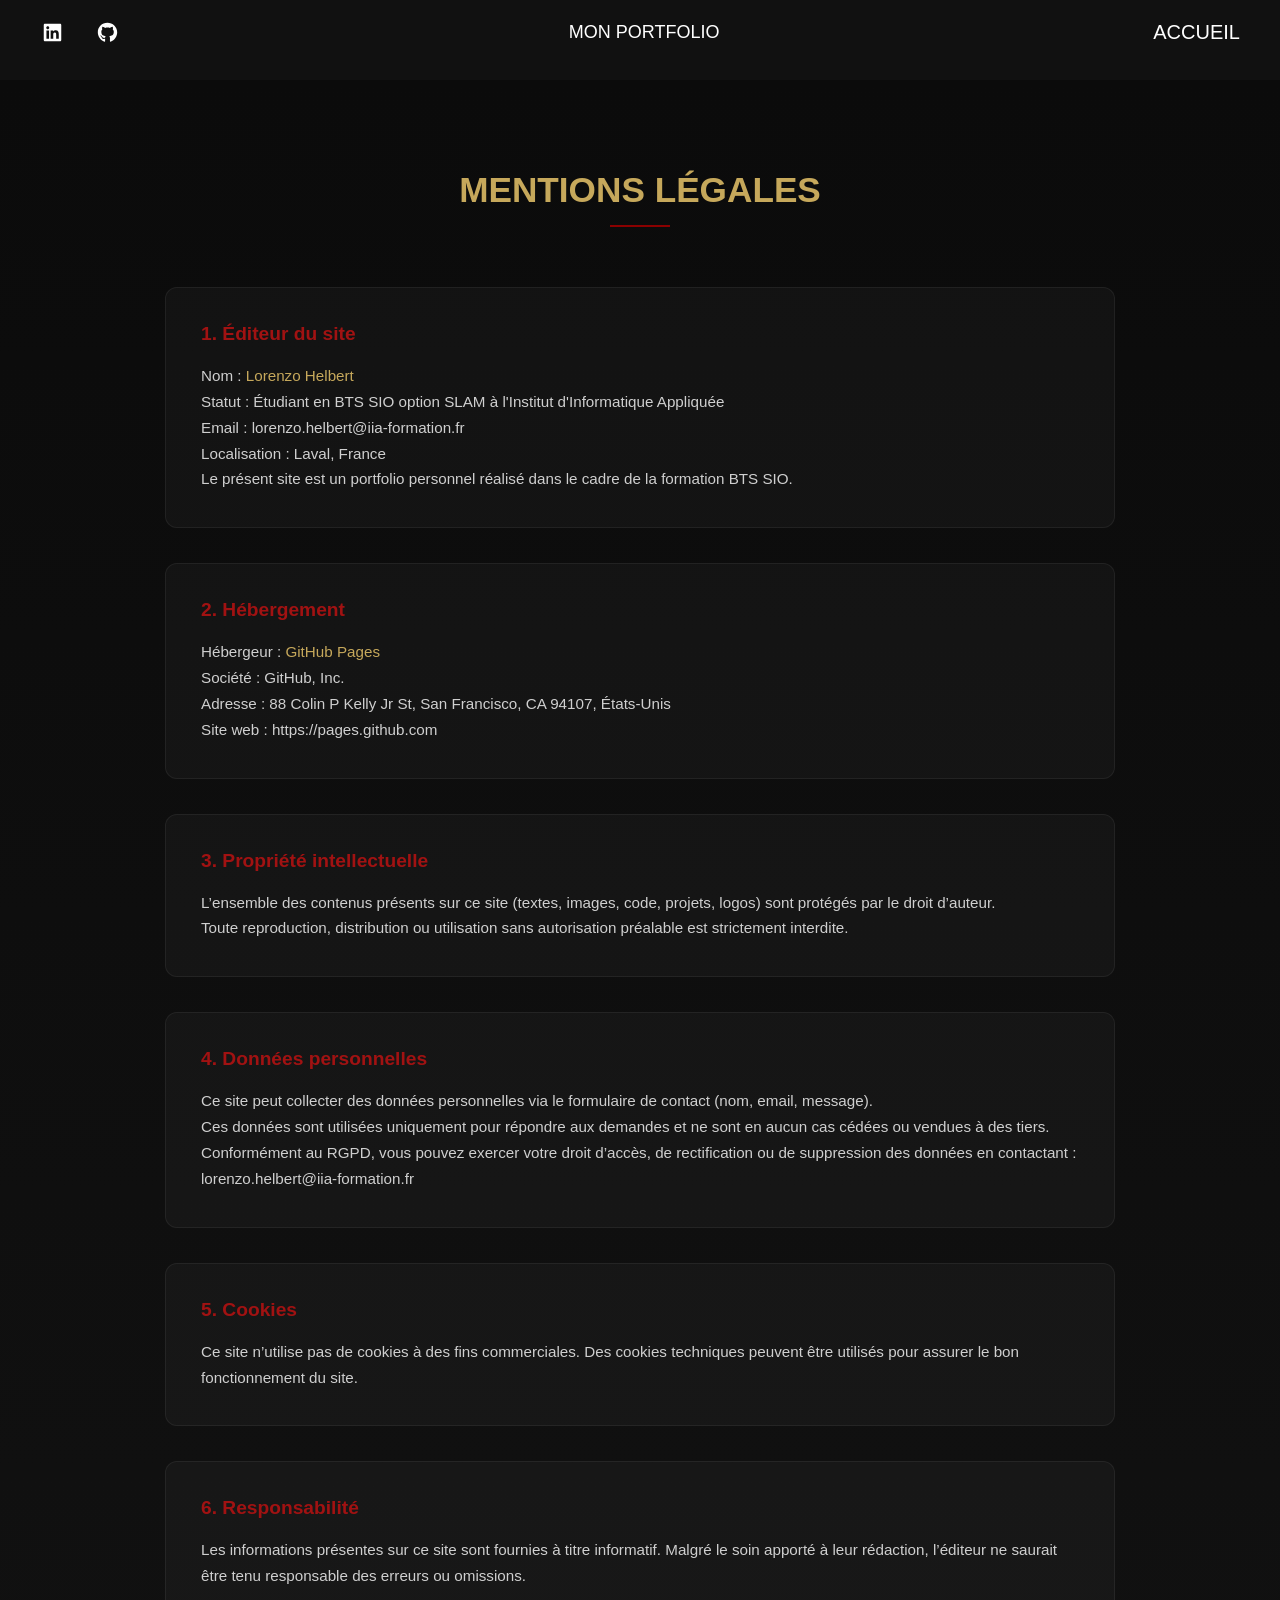
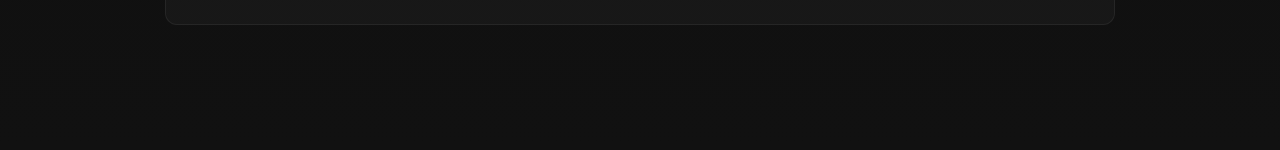
<file: mentions-legales.html>
<!DOCTYPE html>
<html lang="fr">
<head>
    <meta charset="UTF-8" />
    <meta name="viewport" content="width=device-width, initial-scale=1.0" />
    <title>HELBERT LORENZO</title>
    <link rel="website icon" type="jpg" href="assets/images/pp.jpg">
    <link rel="stylesheet" href="assets/css/style.css"/>
</head>

<body>
    <header class="header">
        <div class="socials">

            <a href="/" target="_blank" rel="noopener noreferrer" aria-label="Lien vers mon GitHub">
                <svg xmlns="http://www.w3.org/2000/svg" viewBox="0 0 640 640"><!--!Font Awesome Free v7.1.0 by @fontawesome - https://fontawesome.com License - https://fontawesome.com/license/free Copyright 2025 Fonticons, Inc.--><path d="M512 96L127.9 96C110.3 96 96 110.5 96 128.3L96 511.7C96 529.5 110.3 544 127.9 544L512 544C529.6 544 544 529.5 544 511.7L544 128.3C544 110.5 529.6 96 512 96zM231.4 480L165 480L165 266.2L231.5 266.2L231.5 480L231.4 480zM198.2 160C219.5 160 236.7 177.2 236.7 198.5C236.7 219.8 219.5 237 198.2 237C176.9 237 159.7 219.8 159.7 198.5C159.7 177.2 176.9 160 198.2 160zM480.3 480L413.9 480L413.9 376C413.9 351.2 413.4 319.3 379.4 319.3C344.8 319.3 339.5 346.3 339.5 374.2L339.5 480L273.1 480L273.1 266.2L336.8 266.2L336.8 295.4L337.7 295.4C346.6 278.6 368.3 260.9 400.6 260.9C467.8 260.9 480.3 305.2 480.3 362.8L480.3 480z"/></svg>
            </a>
            
            <a href="https://github.com/NeiLP14" target="_blank" rel="noopener noreferrer" aria-label="Lien vers mon GitHub">
                <svg xmlns="http://www.w3.org/2000/svg" viewBox="0 0 640 640"><!--!Font Awesome Free v7.1.0 by @fontawesome - https://fontawesome.com License - https://fontawesome.com/license/free Copyright 2025 Fonticons, Inc.--><path d="M237.9 461.4C237.9 463.4 235.6 465 232.7 465C229.4 465.3 227.1 463.7 227.1 461.4C227.1 459.4 229.4 457.8 232.3 457.8C235.3 457.5 237.9 459.1 237.9 461.4zM206.8 456.9C206.1 458.9 208.1 461.2 211.1 461.8C213.7 462.8 216.7 461.8 217.3 459.8C217.9 457.8 216 455.5 213 454.6C210.4 453.9 207.5 454.9 206.8 456.9zM251 455.2C248.1 455.9 246.1 457.8 246.4 460.1C246.7 462.1 249.3 463.4 252.3 462.7C255.2 462 257.2 460.1 256.9 458.1C256.6 456.2 253.9 454.9 251 455.2zM316.8 72C178.1 72 72 177.3 72 316C72 426.9 141.8 521.8 241.5 555.2C254.3 557.5 258.8 549.6 258.8 543.1C258.8 536.9 258.5 502.7 258.5 481.7C258.5 481.7 188.5 496.7 173.8 451.9C173.8 451.9 162.4 422.8 146 415.3C146 415.3 123.1 399.6 147.6 399.9C147.6 399.9 172.5 401.9 186.2 425.7C208.1 464.3 244.8 453.2 259.1 446.6C261.4 430.6 267.9 419.5 275.1 412.9C219.2 406.7 162.8 398.6 162.8 302.4C162.8 274.9 170.4 261.1 186.4 243.5C183.8 237 175.3 210.2 189 175.6C209.9 169.1 258 202.6 258 202.6C278 197 299.5 194.1 320.8 194.1C342.1 194.1 363.6 197 383.6 202.6C383.6 202.6 431.7 169 452.6 175.6C466.3 210.3 457.8 237 455.2 243.5C471.2 261.2 481 275 481 302.4C481 398.9 422.1 406.6 366.2 412.9C375.4 420.8 383.2 435.8 383.2 459.3C383.2 493 382.9 534.7 382.9 542.9C382.9 549.4 387.5 557.3 400.2 555C500.2 521.8 568 426.9 568 316C568 177.3 455.5 72 316.8 72zM169.2 416.9C167.9 417.9 168.2 420.2 169.9 422.1C171.5 423.7 173.8 424.4 175.1 423.1C176.4 422.1 176.1 419.8 174.4 417.9C172.8 416.3 170.5 415.6 169.2 416.9zM158.4 408.8C157.7 410.1 158.7 411.7 160.7 412.7C162.3 413.7 164.3 413.4 165 412C165.7 410.7 164.7 409.1 162.7 408.1C160.7 407.5 159.1 407.8 158.4 408.8zM190.8 444.4C189.2 445.7 189.8 448.7 192.1 450.6C194.4 452.9 197.3 453.2 198.6 451.6C199.9 450.3 199.3 447.3 197.3 445.4C195.1 443.1 192.1 442.8 190.8 444.4zM179.4 429.7C177.8 430.7 177.8 433.3 179.4 435.6C181 437.9 183.7 438.9 185 437.9C186.6 436.6 186.6 434 185 431.7C183.6 429.4 181 428.4 179.4 429.7z"/></svg>
            </a>

        </div>

        <a href="#" class="logo">
            <span class="text-main">MON PORTFOLIO</span>
            <span class="text-hover">HOPE</span>
        </a>

        <div class="accueil">
            <a href="index.html">ACCUEIL</a>
        </div>
    </header>

    <div id="overlay" class="overlay"></div>

    <main>
        <div class="container">
                <section id="mentions-legales">
                    <div class="ml-container">
                        <h2>MENTIONS LÉGALES</h2>

                        <div class="ml-bloc">
                            <h3>1. Éditeur du site</h3>
                            <p>
                                Nom : <span class="highlight">Lorenzo Helbert</span><br>
                                Statut : Étudiant en BTS SIO option SLAM à l'Institut d'Informatique Appliquée<br>
                                Email : lorenzo.helbert@iia-formation.fr<br>
                                Localisation : Laval, France
                            </p>
                            <p>
                                Le présent site est un portfolio personnel réalisé dans le cadre 
                                de la formation BTS SIO.
                            </p>
                        </div>

                        <div class="ml-bloc">
                            <h3>2. Hébergement</h3>
                            <p>
                                Hébergeur : <span class="highlight">GitHub Pages</span><br>
                                Société : GitHub, Inc.<br>
                                Adresse : 88 Colin P Kelly Jr St, San Francisco, CA 94107, États-Unis<br>
                                Site web : https://pages.github.com
                            </p>
                        </div>

                        <div class="ml-bloc">
                            <h3>3. Propriété intellectuelle</h3>
                            <p>
                                L’ensemble des contenus présents sur ce site (textes, images, code, 
                                projets, logos) sont protégés par le droit d’auteur.
                            </p>
                            <p>
                                Toute reproduction, distribution ou utilisation sans autorisation 
                                préalable est strictement interdite.
                            </p>
                        </div>

                        <div class="ml-bloc">
                            <h3>4. Données personnelles</h3>
                            <p>
                                Ce site peut collecter des données personnelles via le formulaire de contact 
                                (nom, email, message).
                            </p>
                            <p>
                                Ces données sont utilisées uniquement pour répondre aux demandes 
                                et ne sont en aucun cas cédées ou vendues à des tiers.
                            </p>
                            <p>
                                Conformément au RGPD, vous pouvez exercer votre droit d’accès, 
                                de rectification ou de suppression des données en contactant : 
                                lorenzo.helbert@iia-formation.fr
                            </p>
                        </div>

                        <div class="ml-bloc">
                            <h3>5. Cookies</h3>
                            <p>
                                Ce site n’utilise pas de cookies à des fins commerciales.
                                Des cookies techniques peuvent être utilisés pour assurer 
                                le bon fonctionnement du site.
                            </p>
                        </div>

                        <div class="ml-bloc">
                            <h3>6. Responsabilité</h3>
                            <p>
                                Les informations présentes sur ce site sont fournies à titre informatif. 
                                Malgré le soin apporté à leur rédaction, l’éditeur ne saurait être tenu 
                                responsable des erreurs ou omissions.
                            </p>
                        </div>

                    </div>
            </section>
        </div>
    </main>

    <script src="assets/javascript/script.js"></script>
</body>
</file>
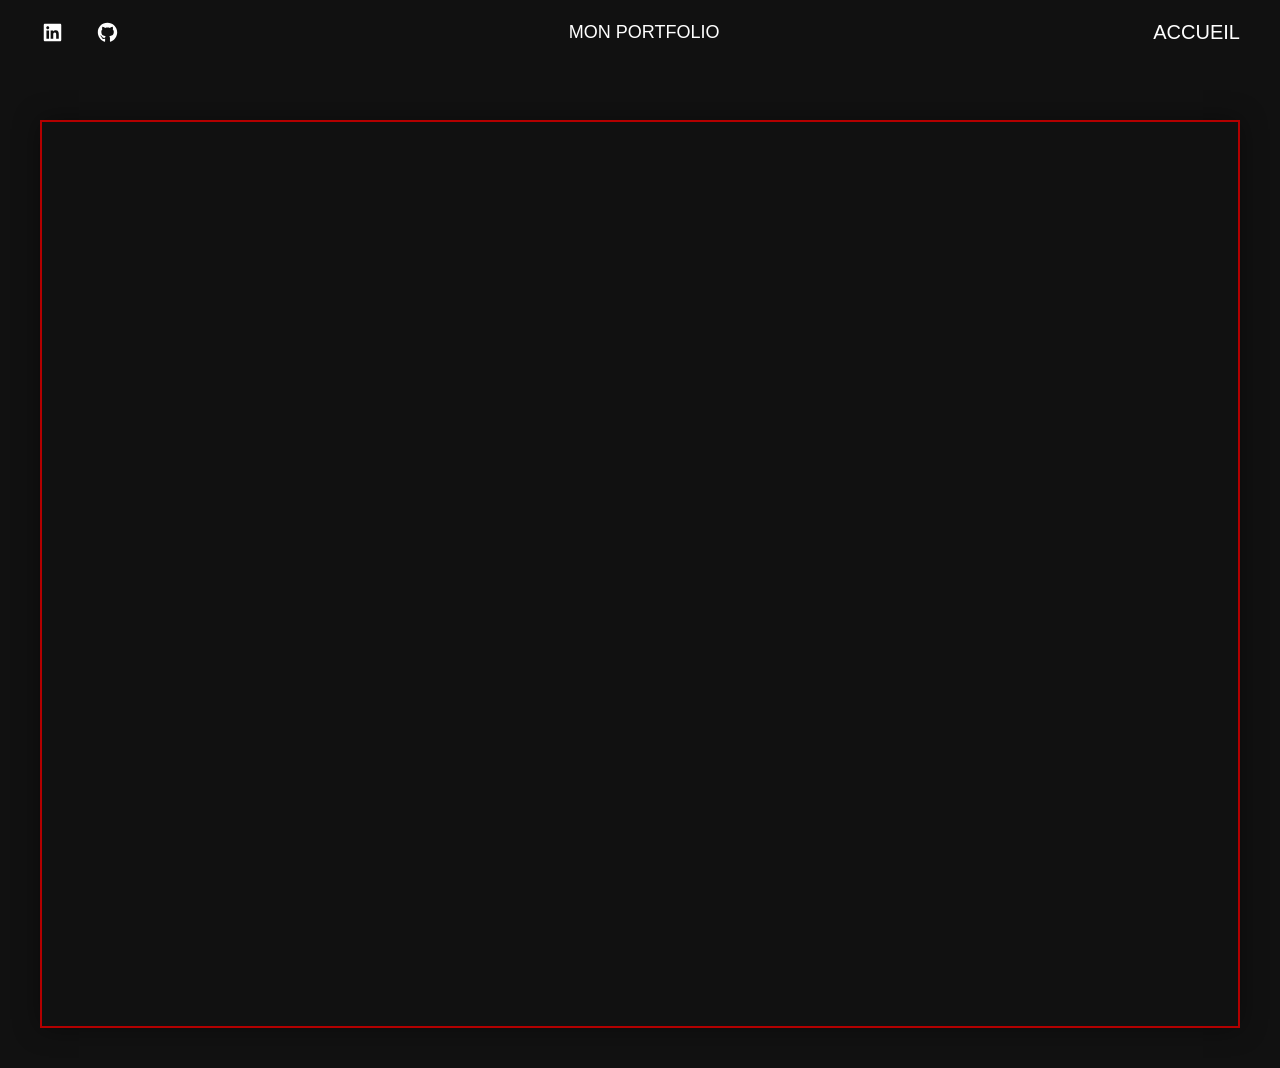
<file: tableau_E5.html>
<!DOCTYPE html>
<html lang="fr">
<head>
    <meta charset="UTF-8" />
    <meta name="viewport" content="width=device-width, initial-scale=1.0" />
    <title>HELBERT LORENZO</title>
    <link rel="website icon" type="jpg" href="assets/images/pp.jpg">
    <link rel="stylesheet" href="assets/css/style.css"/>
</head>

<body>
    <header class="header">
        <div class="socials">

            <a href="/" target="_blank" rel="noopener noreferrer" aria-label="Lien vers mon GitHub">
                <svg xmlns="http://www.w3.org/2000/svg" viewBox="0 0 640 640"><!--!Font Awesome Free v7.1.0 by @fontawesome - https://fontawesome.com License - https://fontawesome.com/license/free Copyright 2025 Fonticons, Inc.--><path d="M512 96L127.9 96C110.3 96 96 110.5 96 128.3L96 511.7C96 529.5 110.3 544 127.9 544L512 544C529.6 544 544 529.5 544 511.7L544 128.3C544 110.5 529.6 96 512 96zM231.4 480L165 480L165 266.2L231.5 266.2L231.5 480L231.4 480zM198.2 160C219.5 160 236.7 177.2 236.7 198.5C236.7 219.8 219.5 237 198.2 237C176.9 237 159.7 219.8 159.7 198.5C159.7 177.2 176.9 160 198.2 160zM480.3 480L413.9 480L413.9 376C413.9 351.2 413.4 319.3 379.4 319.3C344.8 319.3 339.5 346.3 339.5 374.2L339.5 480L273.1 480L273.1 266.2L336.8 266.2L336.8 295.4L337.7 295.4C346.6 278.6 368.3 260.9 400.6 260.9C467.8 260.9 480.3 305.2 480.3 362.8L480.3 480z"/></svg>
            </a>
            
            <a href="https://github.com/NeiLP14" target="_blank" rel="noopener noreferrer" aria-label="Lien vers mon GitHub">
                <svg xmlns="http://www.w3.org/2000/svg" viewBox="0 0 640 640"><!--!Font Awesome Free v7.1.0 by @fontawesome - https://fontawesome.com License - https://fontawesome.com/license/free Copyright 2025 Fonticons, Inc.--><path d="M237.9 461.4C237.9 463.4 235.6 465 232.7 465C229.4 465.3 227.1 463.7 227.1 461.4C227.1 459.4 229.4 457.8 232.3 457.8C235.3 457.5 237.9 459.1 237.9 461.4zM206.8 456.9C206.1 458.9 208.1 461.2 211.1 461.8C213.7 462.8 216.7 461.8 217.3 459.8C217.9 457.8 216 455.5 213 454.6C210.4 453.9 207.5 454.9 206.8 456.9zM251 455.2C248.1 455.9 246.1 457.8 246.4 460.1C246.7 462.1 249.3 463.4 252.3 462.7C255.2 462 257.2 460.1 256.9 458.1C256.6 456.2 253.9 454.9 251 455.2zM316.8 72C178.1 72 72 177.3 72 316C72 426.9 141.8 521.8 241.5 555.2C254.3 557.5 258.8 549.6 258.8 543.1C258.8 536.9 258.5 502.7 258.5 481.7C258.5 481.7 188.5 496.7 173.8 451.9C173.8 451.9 162.4 422.8 146 415.3C146 415.3 123.1 399.6 147.6 399.9C147.6 399.9 172.5 401.9 186.2 425.7C208.1 464.3 244.8 453.2 259.1 446.6C261.4 430.6 267.9 419.5 275.1 412.9C219.2 406.7 162.8 398.6 162.8 302.4C162.8 274.9 170.4 261.1 186.4 243.5C183.8 237 175.3 210.2 189 175.6C209.9 169.1 258 202.6 258 202.6C278 197 299.5 194.1 320.8 194.1C342.1 194.1 363.6 197 383.6 202.6C383.6 202.6 431.7 169 452.6 175.6C466.3 210.3 457.8 237 455.2 243.5C471.2 261.2 481 275 481 302.4C481 398.9 422.1 406.6 366.2 412.9C375.4 420.8 383.2 435.8 383.2 459.3C383.2 493 382.9 534.7 382.9 542.9C382.9 549.4 387.5 557.3 400.2 555C500.2 521.8 568 426.9 568 316C568 177.3 455.5 72 316.8 72zM169.2 416.9C167.9 417.9 168.2 420.2 169.9 422.1C171.5 423.7 173.8 424.4 175.1 423.1C176.4 422.1 176.1 419.8 174.4 417.9C172.8 416.3 170.5 415.6 169.2 416.9zM158.4 408.8C157.7 410.1 158.7 411.7 160.7 412.7C162.3 413.7 164.3 413.4 165 412C165.7 410.7 164.7 409.1 162.7 408.1C160.7 407.5 159.1 407.8 158.4 408.8zM190.8 444.4C189.2 445.7 189.8 448.7 192.1 450.6C194.4 452.9 197.3 453.2 198.6 451.6C199.9 450.3 199.3 447.3 197.3 445.4C195.1 443.1 192.1 442.8 190.8 444.4zM179.4 429.7C177.8 430.7 177.8 433.3 179.4 435.6C181 437.9 183.7 438.9 185 437.9C186.6 436.6 186.6 434 185 431.7C183.6 429.4 181 428.4 179.4 429.7z"/></svg>
            </a>

        </div>

        <a href="#" class="logo">
            <span class="text-main">MON PORTFOLIO</span>
            <span class="text-hover">HOPE</span>
        </a>

        <div class="accueil">
            <a href="index.html">ACCUEIL</a>
        </div>
    </header>

    <div id="overlay" class="overlay"></div>

    <main>
        <div class="container">
            <div class="pdf-container">
                <iframe src="assets/pdf/Tableau_portfolio_E5.pdf" width="100%" height="900px"></iframe>
            </div>
        </div>
    </main>

    <script src="assets/javascript/script.js"></script>
</body>
</file>
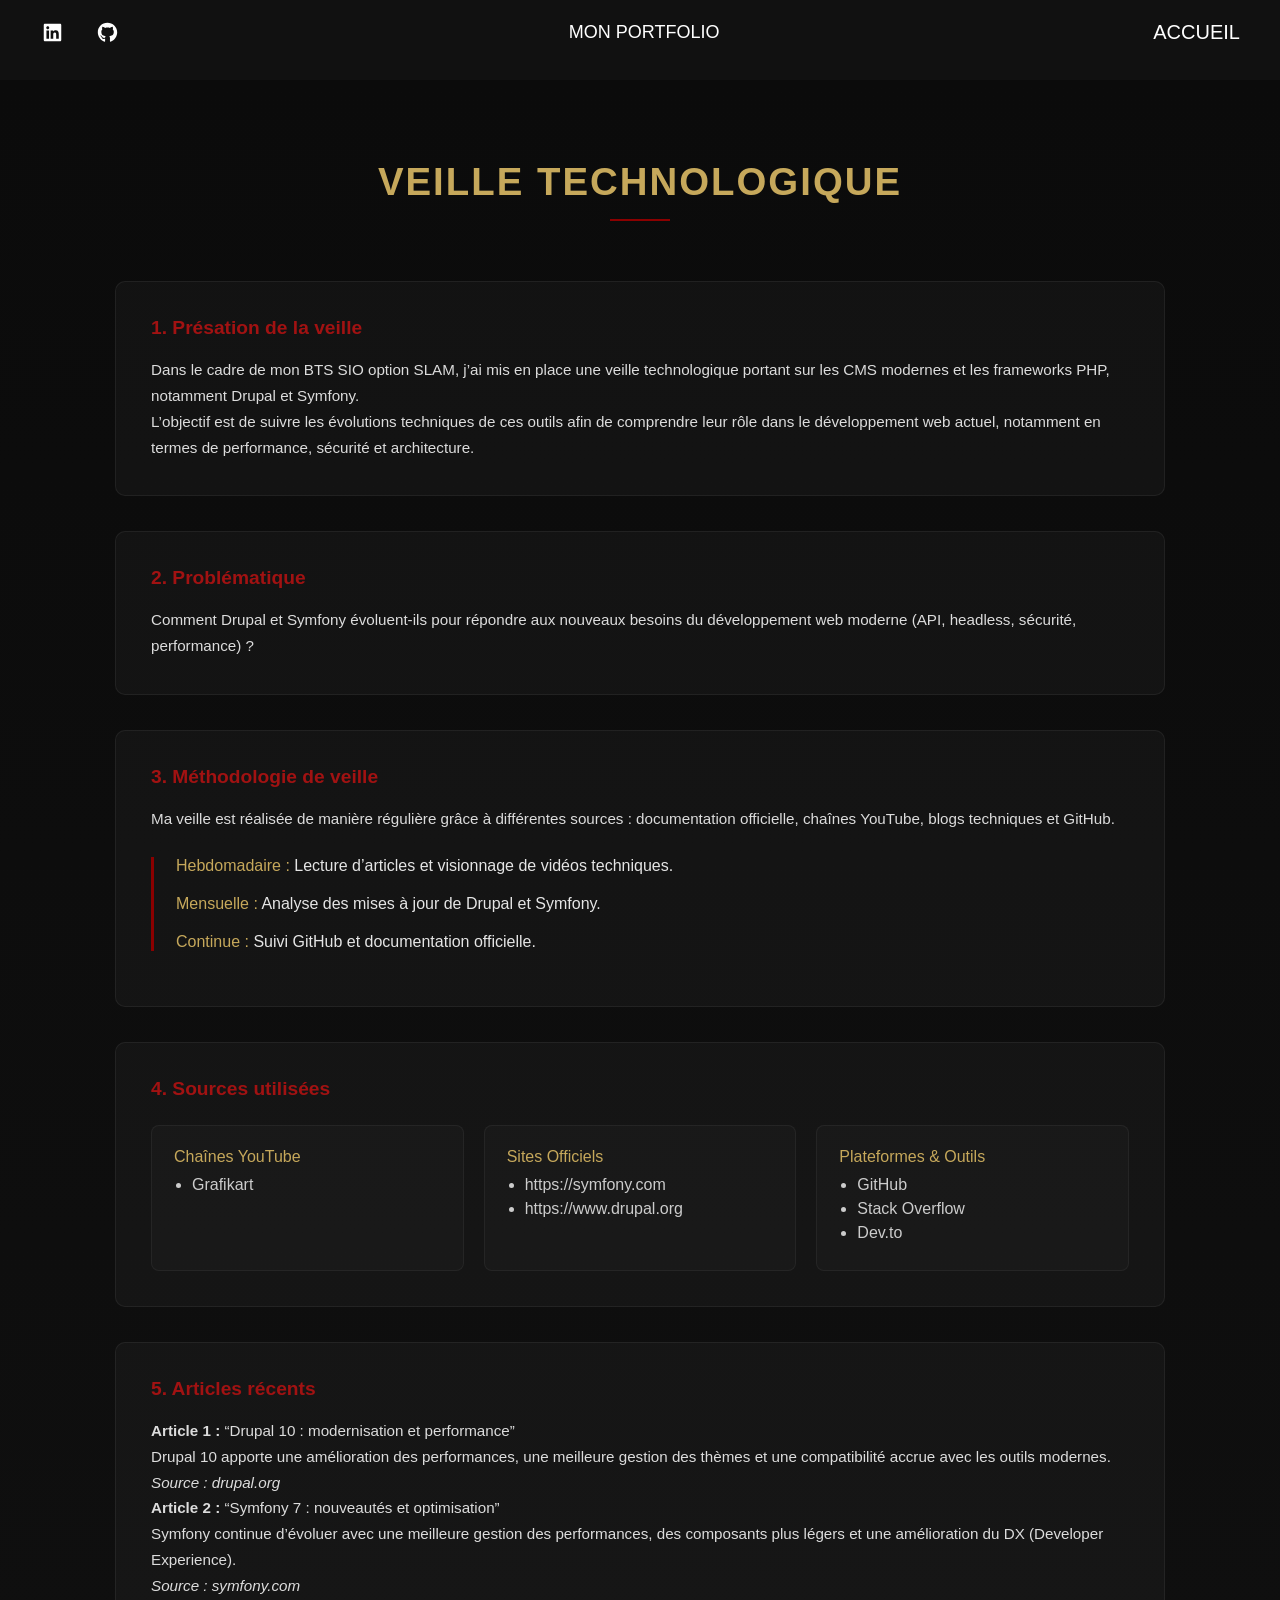
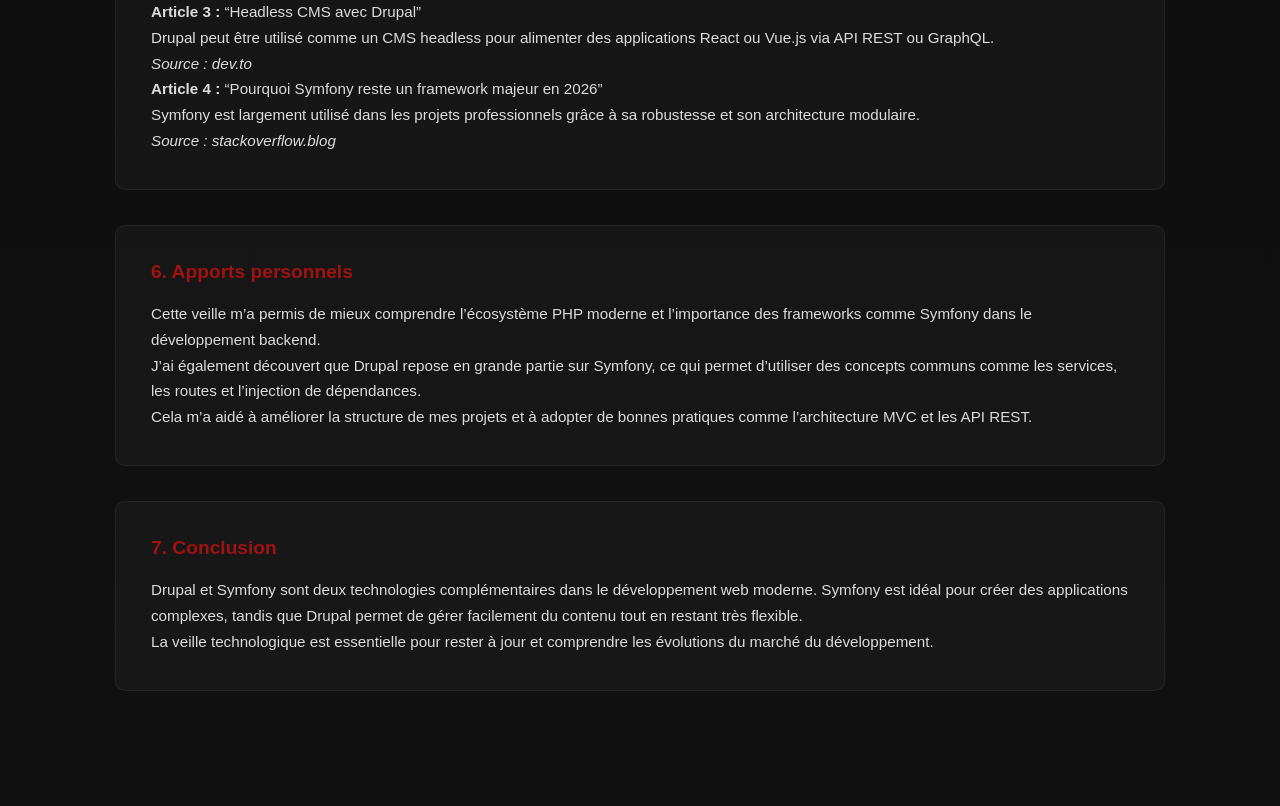
<file: veille.html>
<!DOCTYPE html>
<html lang="fr">
<head>
    <meta charset="UTF-8" />
    <meta name="viewport" content="width=device-width, initial-scale=1.0" />
    <title>HELBERT LORENZO</title>
    <link rel="website icon" type="jpg" href="assets/images/pp.jpg">
    <link rel="stylesheet" href="assets/css/style.css"/>
</head>

<body>
    <header class="header">
        <div class="socials">

            <a href="/" target="_blank" rel="noopener noreferrer" aria-label="Lien vers mon GitHub">
                <svg xmlns="http://www.w3.org/2000/svg" viewBox="0 0 640 640"><!--!Font Awesome Free v7.1.0 by @fontawesome - https://fontawesome.com License - https://fontawesome.com/license/free Copyright 2025 Fonticons, Inc.--><path d="M512 96L127.9 96C110.3 96 96 110.5 96 128.3L96 511.7C96 529.5 110.3 544 127.9 544L512 544C529.6 544 544 529.5 544 511.7L544 128.3C544 110.5 529.6 96 512 96zM231.4 480L165 480L165 266.2L231.5 266.2L231.5 480L231.4 480zM198.2 160C219.5 160 236.7 177.2 236.7 198.5C236.7 219.8 219.5 237 198.2 237C176.9 237 159.7 219.8 159.7 198.5C159.7 177.2 176.9 160 198.2 160zM480.3 480L413.9 480L413.9 376C413.9 351.2 413.4 319.3 379.4 319.3C344.8 319.3 339.5 346.3 339.5 374.2L339.5 480L273.1 480L273.1 266.2L336.8 266.2L336.8 295.4L337.7 295.4C346.6 278.6 368.3 260.9 400.6 260.9C467.8 260.9 480.3 305.2 480.3 362.8L480.3 480z"/></svg>
            </a>
            
            <a href="https://github.com/NeiLP14" target="_blank" rel="noopener noreferrer" aria-label="Lien vers mon GitHub">
                <svg xmlns="http://www.w3.org/2000/svg" viewBox="0 0 640 640"><!--!Font Awesome Free v7.1.0 by @fontawesome - https://fontawesome.com License - https://fontawesome.com/license/free Copyright 2025 Fonticons, Inc.--><path d="M237.9 461.4C237.9 463.4 235.6 465 232.7 465C229.4 465.3 227.1 463.7 227.1 461.4C227.1 459.4 229.4 457.8 232.3 457.8C235.3 457.5 237.9 459.1 237.9 461.4zM206.8 456.9C206.1 458.9 208.1 461.2 211.1 461.8C213.7 462.8 216.7 461.8 217.3 459.8C217.9 457.8 216 455.5 213 454.6C210.4 453.9 207.5 454.9 206.8 456.9zM251 455.2C248.1 455.9 246.1 457.8 246.4 460.1C246.7 462.1 249.3 463.4 252.3 462.7C255.2 462 257.2 460.1 256.9 458.1C256.6 456.2 253.9 454.9 251 455.2zM316.8 72C178.1 72 72 177.3 72 316C72 426.9 141.8 521.8 241.5 555.2C254.3 557.5 258.8 549.6 258.8 543.1C258.8 536.9 258.5 502.7 258.5 481.7C258.5 481.7 188.5 496.7 173.8 451.9C173.8 451.9 162.4 422.8 146 415.3C146 415.3 123.1 399.6 147.6 399.9C147.6 399.9 172.5 401.9 186.2 425.7C208.1 464.3 244.8 453.2 259.1 446.6C261.4 430.6 267.9 419.5 275.1 412.9C219.2 406.7 162.8 398.6 162.8 302.4C162.8 274.9 170.4 261.1 186.4 243.5C183.8 237 175.3 210.2 189 175.6C209.9 169.1 258 202.6 258 202.6C278 197 299.5 194.1 320.8 194.1C342.1 194.1 363.6 197 383.6 202.6C383.6 202.6 431.7 169 452.6 175.6C466.3 210.3 457.8 237 455.2 243.5C471.2 261.2 481 275 481 302.4C481 398.9 422.1 406.6 366.2 412.9C375.4 420.8 383.2 435.8 383.2 459.3C383.2 493 382.9 534.7 382.9 542.9C382.9 549.4 387.5 557.3 400.2 555C500.2 521.8 568 426.9 568 316C568 177.3 455.5 72 316.8 72zM169.2 416.9C167.9 417.9 168.2 420.2 169.9 422.1C171.5 423.7 173.8 424.4 175.1 423.1C176.4 422.1 176.1 419.8 174.4 417.9C172.8 416.3 170.5 415.6 169.2 416.9zM158.4 408.8C157.7 410.1 158.7 411.7 160.7 412.7C162.3 413.7 164.3 413.4 165 412C165.7 410.7 164.7 409.1 162.7 408.1C160.7 407.5 159.1 407.8 158.4 408.8zM190.8 444.4C189.2 445.7 189.8 448.7 192.1 450.6C194.4 452.9 197.3 453.2 198.6 451.6C199.9 450.3 199.3 447.3 197.3 445.4C195.1 443.1 192.1 442.8 190.8 444.4zM179.4 429.7C177.8 430.7 177.8 433.3 179.4 435.6C181 437.9 183.7 438.9 185 437.9C186.6 436.6 186.6 434 185 431.7C183.6 429.4 181 428.4 179.4 429.7z"/></svg>
            </a>

        </div>

        <a href="#" class="logo">
            <span class="text-main">MON PORTFOLIO</span>
            <span class="text-hover">HOPE</span>
        </a>

        <div class="accueil">
            <a href="index.html">ACCUEIL</a>
        </div>
    </header>

    <div id="overlay" class="overlay"></div>

    <main>
        <div class="container"> 
            <section id="veille-techno">
                <div class="veille-container">
                    <h2>VEILLE TECHNOLOGIQUE</h2>

                    <div class="bloc">
                        <h3>1. Présation de la veille</h3>
                        <p>
                            Dans le cadre de mon BTS SIO option SLAM, j’ai mis en place une veille technologique 
                            portant sur les CMS modernes et les frameworks PHP, notamment Drupal et Symfony.
                        </p>
                        <p>
                            L’objectif est de suivre les évolutions techniques de ces outils afin de comprendre 
                            leur rôle dans le développement web actuel, notamment en termes de performance, 
                            sécurité et architecture.
                        </p>
                    </div>

                    <div class="bloc">
                        <h3>2. Problématique</h3>
                        <p>
                            Comment Drupal et Symfony évoluent-ils pour répondre aux nouveaux besoins du 
                            développement web moderne (API, headless, sécurité, performance) ?
                        </p>
                    </div>

                    <div class="bloc">
                        <h3>3. Méthodologie de veille</h3>
                        <p>
                            Ma veille est réalisée de manière régulière grâce à différentes sources :
                            documentation officielle, chaînes YouTube, blogs techniques et GitHub.
                        </p>

                        <div class="timeline">
                            <div class="timeline-item">
                                <span class="date">Hebdomadaire :</span>
                                Lecture d’articles et visionnage de vidéos techniques.
                            </div>
                            <div class="timeline-item">
                                <span class="date">Mensuelle :</span>
                                Analyse des mises à jour de Drupal et Symfony.
                            </div>
                            <div class="timeline-item">
                                <span class="date">Continue :</span>
                                Suivi GitHub et documentation officielle.
                            </div>
                        </div>
                    </div>

                    <div class="bloc">
                        <h3>4. Sources utilisées</h3>

                        <div class="sources-grid">
                            <div class="source-card">
                                <h4>Chaînes YouTube</h4>
                                <ul>
                                    <li>Grafikart</li>
                                </ul>
                            </div>

                            <div class="source-card">
                                <h4>Sites Officiels</h4>
                                <ul>
                                    <li>https://symfony.com</li>
                                    <li>https://www.drupal.org</li>
                                </ul>
                            </div>

                            <div class="source-card">
                                <h4>Plateformes & Outils</h4>
                                <ul>
                                    <li>GitHub</li>
                                    <li>Stack Overflow</li>
                                    <li>Dev.to</li>
                                </ul>
                            </div>
                        </div>
                    </div>

                    <div class="bloc">
                        <h3>5. Articles récents</h3>

                        <p>
                            <strong>Article 1 :</strong> “Drupal 10 : modernisation et performance”
                            <br>
                            Drupal 10 apporte une amélioration des performances, une meilleure gestion des thèmes 
                            et une compatibilité accrue avec les outils modernes.
                            <br>
                            <em>Source : drupal.org</em>
                        </p>

                        <p>
                            <strong>Article 2 :</strong> “Symfony 7 : nouveautés et optimisation”
                            <br>
                            Symfony continue d’évoluer avec une meilleure gestion des performances, des composants 
                            plus légers et une amélioration du DX (Developer Experience).
                            <br>
                            <em>Source : symfony.com</em>
                        </p>

                        <p>
                            <strong>Article 3 :</strong> “Headless CMS avec Drupal”
                            <br>
                            Drupal peut être utilisé comme un CMS headless pour alimenter des applications React 
                            ou Vue.js via API REST ou GraphQL.
                            <br>
                            <em>Source : dev.to</em>
                        </p>

                        <p>
                            <strong>Article 4 :</strong> “Pourquoi Symfony reste un framework majeur en 2026”
                            <br>
                            Symfony est largement utilisé dans les projets professionnels grâce à sa robustesse 
                            et son architecture modulaire.
                            <br>
                            <em>Source : stackoverflow.blog</em>
                        </p>
                    </div>

                    <div class="bloc">
                        <h3>6. Apports personnels</h3>
                        <p>
                            Cette veille m’a permis de mieux comprendre l’écosystème PHP moderne et 
                            l’importance des frameworks comme Symfony dans le développement backend.
                        </p>
                        <p>
                            J’ai également découvert que Drupal repose en grande partie sur Symfony, 
                            ce qui permet d’utiliser des concepts communs comme les services, les routes 
                            et l’injection de dépendances.
                        </p>
                        <p>
                            Cela m’a aidé à améliorer la structure de mes projets et à adopter de bonnes 
                            pratiques comme l’architecture MVC et les API REST.
                        </p>
                    </div>

                    <div class="bloc">
                        <h3>7. Conclusion</h3>
                        <p>
                            Drupal et Symfony sont deux technologies complémentaires dans le développement web moderne.
                            Symfony est idéal pour créer des applications complexes, tandis que Drupal permet de 
                            gérer facilement du contenu tout en restant très flexible.
                        </p>
                        <p>
                            La veille technologique est essentielle pour rester à jour et comprendre les évolutions 
                            du marché du développement.
                        </p>
                    </div>
                </div>
            </section>
        </div>
    </main>

    <script src="assets/javascript/script.js"></script>
</body>
</file>
<file: assets/css/style.css>
@import url("navbar.css");
@import url("intro.css");
@import url("accueil.css");
@import url("apropos.css");
@import url("interets.css");
@import url("tab_e5.css");
@import url("scolarite.css");
@import url("projekt.css");
@import url("veille.css");
@import url("mentions.css");
@import url("footer.css");

* {
    margin: 0;
    padding: 0;
    box-sizing: border-box;
    font-family: "Helvetica", sans-serif;
}

main {
    padding-top: 80px; 
}

body {
    background: #111;
    color: #fff;
    overflow-x: hidden;
}

.bg-light {
    background-color: #eee;
    color: #111;
}
</file>
